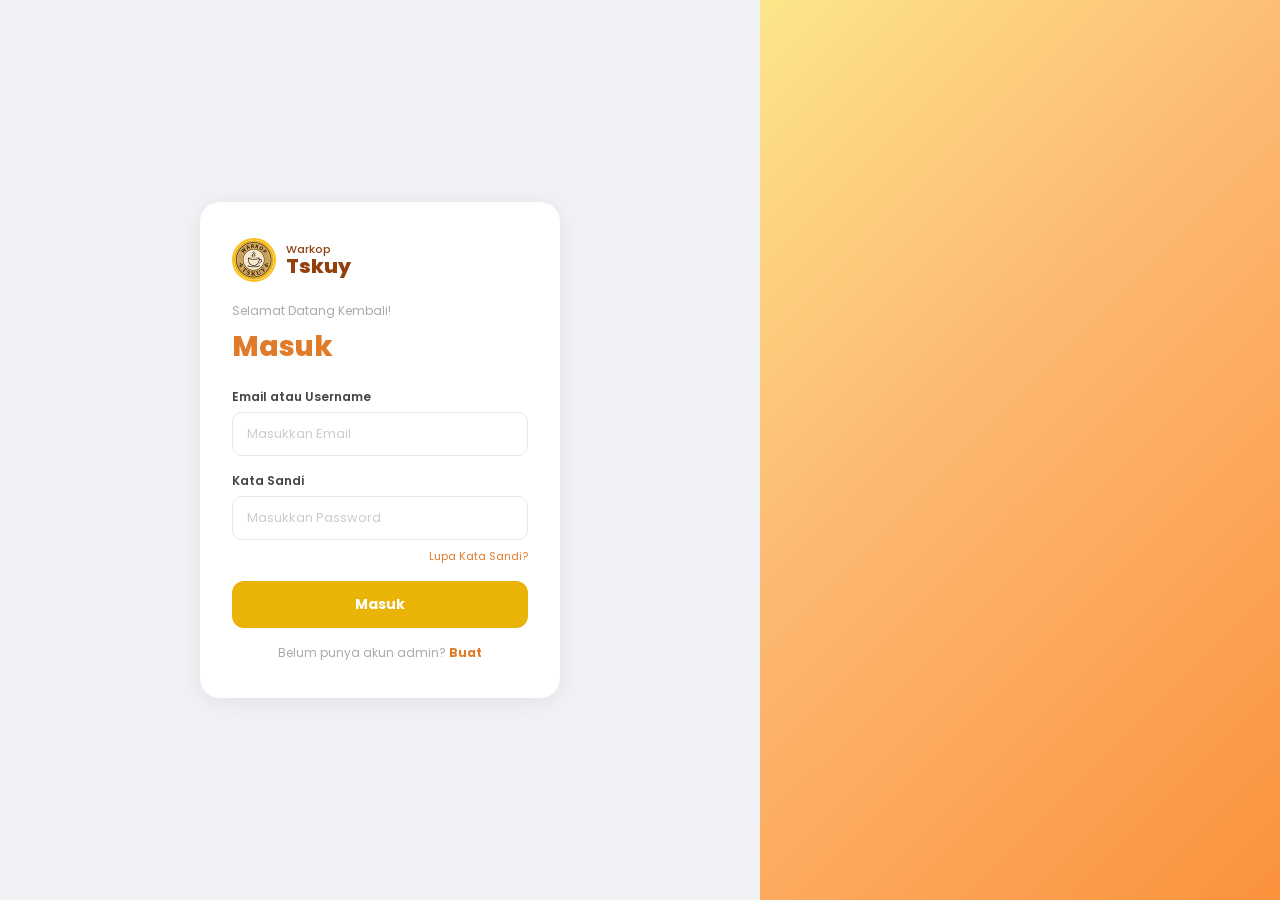
<file: login.html>
<!DOCTYPE html>
<html lang="id">
<head>
  <meta charset="UTF-8">
  <meta name="viewport" content="width=device-width, initial-scale=1.0">
  <title>Warkop Tskuy — Login</title>
  <link rel="preconnect" href="https://fonts.googleapis.com">
  <link href="https://fonts.googleapis.com/css2?family=Poppins:wght@300;400;500;600;700;800&display=swap" rel="stylesheet">
  <link rel="stylesheet" href="style.css">
</head>
<body>
  <section class="page" id="page-login">
    <div class="auth-layout">
      <div class="auth-form-col">
        <div class="auth-card">
          <div class="brand">
            <div class="brand-logo">
            <img src="image/logo_warkop.png" alt="Tskuy Kasir Logo" class="logo-login-img">
            </div>
            <div class="brand-text">
              <span class="brand-sub">Warkop</span>
              <span class="brand-name">Tskuy</span>
            </div>
          </div>

          <p class="auth-greeting">Selamat Datang Kembali!</p>
          <h1 class="auth-title">Masuk</h1>

          <div class="form-group">
            <label class="form-label">Email atau Username</label>
            <input type="text" class="form-input" placeholder="Masukkan Email">
          </div>

          <div class="form-group">
            <label class="form-label">Kata Sandi</label>
            <input type="password" class="form-input" placeholder="Masukkan Password">
            <a href="#popup-lupa" class="lupa-sandi-link">Lupa Kata Sandi?</a>
          </div>

          <a href="index.html" class="btn-primary">Masuk</a>

          <p class="auth-footer-text">
            Belum punya akun admin?

            <a href="register.html" class="auth-link">Buat</a>
          </p>

        </div>
      </div>

      <div class="auth-illus-col">
        <div class="illus-bg">
      </div>

    </div>
  </section>

  <div class="popup-target" id="popup-lupa">
    <div class="popup-box">

      <a href="#" class="popup-close-circle" aria-label="Tutup">
        <svg width="16" height="16" viewBox="0 0 24 24" fill="none" stroke="currentColor" stroke-width="2.5" stroke-linecap="round">
          <line x1="18" y1="6" x2="6" y2="18"/>
          <line x1="6" y1="6" x2="18" y2="18"/>
        </svg>
      </a>

      <h2 class="popup-title">Lupa Kata Sandi?</h2>
      <p class="popup-desc">Masukkan alamat email yang terdaftar pada akun Anda. Kami akan mengirimkan tautan untuk mereset kata sandi.</p>

      <div class="form-group" style="margin-top: 8px;">
        <label class="form-label">Alamat Email</label>
        <div class="input-icon-wrap">
          <span class="input-icon input-icon-left">
            <svg width="16" height="16" viewBox="0 0 24 24" fill="none" stroke="#aaa" stroke-width="2" stroke-linecap="round"><path d="M4 4h16c1.1 0 2 .9 2 2v12c0 1.1-.9 2-2 2H4c-1.1 0-2-.9-2-2V6c0-1.1.9-2 2-2z"/><polyline points="22,6 12,13 2,6"/></svg>
          </span>
          <input type="email" class="form-input form-input-icon" placeholder="Masukkan alamat email">
        </div>
      </div>
      <a href="#popup-buat-sandi" class="btn-primary btn-block">Kirim Tautan</a>

    </div>
  </div>

  <div class="popup-target" id="popup-buat-sandi">
    <div class="popup-box">

      <a href="#" class="popup-close-circle" aria-label="Tutup">
        <svg width="16" height="16" viewBox="0 0 24 24" fill="none" stroke="currentColor" stroke-width="2.5" stroke-linecap="round">
          <line x1="18" y1="6" x2="6" y2="18"/>
          <line x1="6" y1="6" x2="18" y2="18"/>
        </svg>
      </a>

      <h2 class="popup-title">Buat Kata Sandi Baru</h2>
      <p class="popup-desc">Silakan buat kata sandi baru untuk akun Anda.</p>

      <div class="form-group" style="margin-top: 8px;">
        <label class="form-label">Kata Sandi Baru <span class="required">*</span></label>
        <div class="input-icon-wrap">
          <input type="password" class="form-input" placeholder="Buat sandi baru">
          <span class="input-icon">
            <svg width="16" height="16" viewBox="0 0 24 24" fill="none" stroke="#aaa" stroke-width="2" stroke-linecap="round"><path d="M1 12s4-8 11-8 11 8 11 8-4 8-11 8-11-8-11-8z"/><circle cx="12" cy="12" r="3"/></svg>
          </span>
        </div>
      </div>

      <div class="form-group">
        <label class="form-label">Konfirmasi Kata Sandi <span class="required">*</span></label>
        <div class="input-icon-wrap">
          <input type="password" class="form-input" placeholder="Ulangi sandi baru">
          <span class="input-icon">
            <svg width="16" height="16" viewBox="0 0 24 24" fill="none" stroke="#aaa" stroke-width="2" stroke-linecap="round"><path d="M1 12s4-8 11-8 11 8 11 8-4 8-11 8-11-8-11-8z"/><circle cx="12" cy="12" r="3"/></svg>
          </span>
        </div>
      </div>

      <a href="#popup-berhasil" class="btn-primary btn-block">Simpan Kata Sandi Baru</a>

    </div>
  </div>

  <div class="popup-target" id="popup-berhasil">
    <div class="popup-box popup-box-center">

      <a href="#" class="popup-close-circle" aria-label="Tutup">
        <svg width="16" height="16" viewBox="0 0 24 24" fill="none" stroke="currentColor" stroke-width="2.5" stroke-linecap="round">
          <line x1="18" y1="6" x2="6" y2="18"/>
          <line x1="6" y1="6" x2="18" y2="18"/>
        </svg>
      </a>

      <h2 class="popup-title">Berhasil</h2>
      <p class="popup-desc">Selamat! Kata sandi akun Anda berhasil diubah. Klik Lanjut untuk kembali login.</p>

      <a href="#page-login" class="btn-primary btn-block" style="margin-top: 16px;">Selesai</a>

    </div>
  </div>
  
  <a href="#" class="target-overlay" aria-label="Tutup popup"></a>

</body>
</html>
</file>
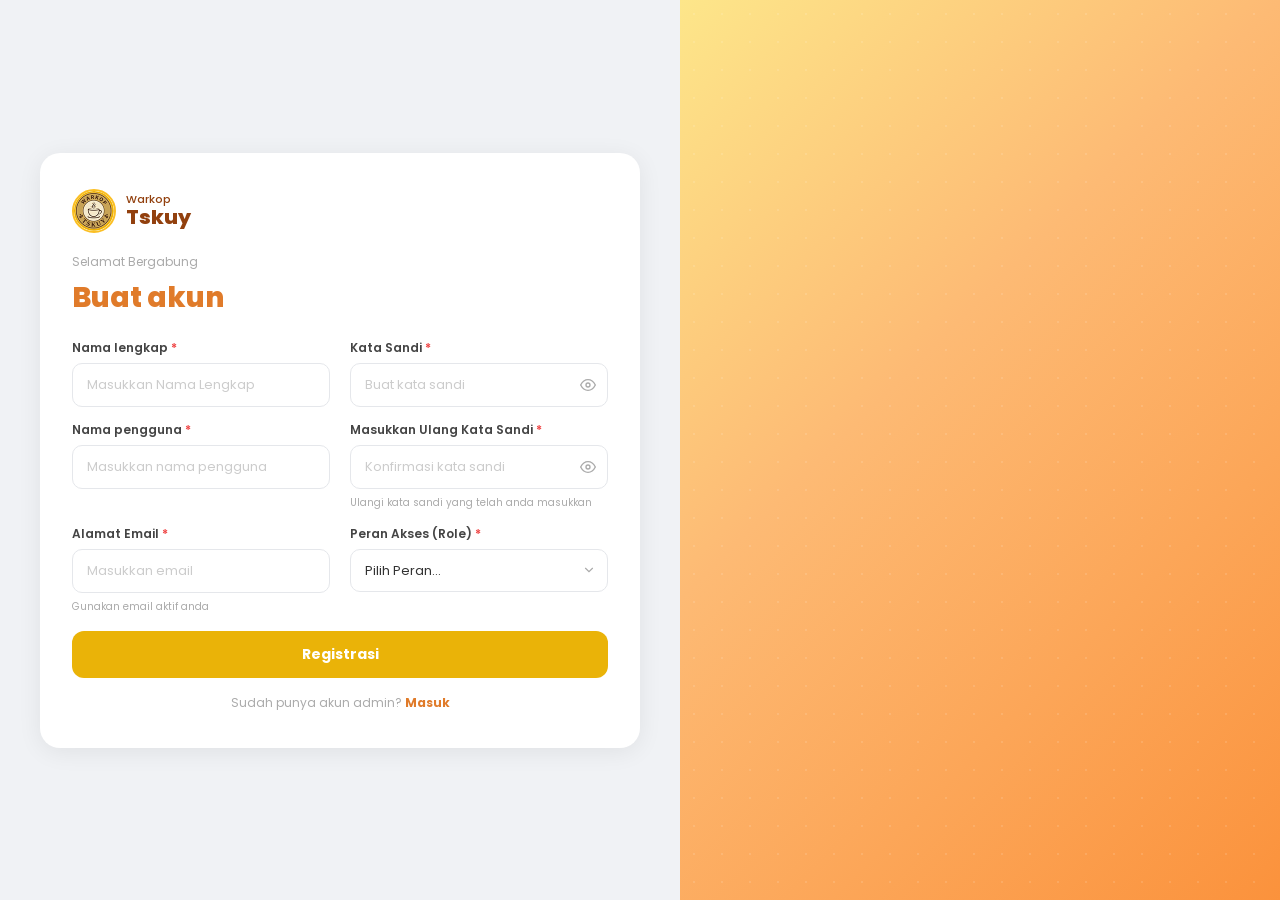
<file: register.html>
<!doctype html>
<html lang="id">
  <head>
    <meta charset="UTF-8" />
    <meta name="viewport" content="width=device-width, initial-scale=1.0" />
    <title>Warkop Tskuy — Login</title>
    <link rel="preconnect" href="https://fonts.googleapis.com" />
    <link
      href="https://fonts.googleapis.com/css2?family=Poppins:wght@300;400;500;600;700;800&display=swap"
      rel="stylesheet"
    />
    <link rel="stylesheet" href="style.css" />
  </head>
  <body>
    <section class="page page-register" id="page-register">
      <div class="auth-layout auth-layout-register">
        <div class="auth-illus-col">
          <div class="illus-bg">
            <div class="illus-pattern"></div>
          </div>
        </div>

        <div class="auth-form-col auth-form-col-register">
          <div class="auth-card auth-card-register">
            <div class="brand">
              <div class="brand-logo">
                <img
                  src="../../image/logo_warkop.png"
                  alt="Tskuy Kasir Logo"
                  class="logo-login-img"
                />
              </div>
              <div class="brand-text">
                <span class="brand-sub">Warkop</span>
                <span class="brand-name">Tskuy</span>
              </div>
            </div>

            <p class="auth-greeting">Selamat Bergabung</p>
            <h1 class="auth-title">Buat akun</h1>

            <div class="register-grid">
              <div class="form-group">
                <label class="form-label"
                  >Nama lengkap <span class="required">*</span></label
                >
                <input
                  type="text"
                  class="form-input"
                  placeholder="Masukkan Nama Lengkap"
                />
              </div>

              <div class="form-group">
                <label class="form-label"
                  >Kata Sandi <span class="required">*</span></label
                >
                <div class="input-icon-wrap">
                  <input
                    type="password"
                    class="form-input"
                    placeholder="Buat kata sandi"
                  />
                  <span class="input-icon">
                    <svg
                      width="16"
                      height="16"
                      viewBox="0 0 24 24"
                      fill="none"
                      stroke="#aaa"
                      stroke-width="2"
                      stroke-linecap="round"
                    >
                      <path d="M1 12s4-8 11-8 11 8 11 8-4 8-11 8-11-8-11-8z" />
                      <circle cx="12" cy="12" r="3" />
                    </svg>
                  </span>
                </div>
              </div>

              <div class="form-group">
                <label class="form-label"
                  >Nama pengguna <span class="required">*</span></label
                >
                <input
                  type="text"
                  class="form-input"
                  placeholder="Masukkan nama pengguna"
                />
              </div>

              <div class="form-group">
                <label class="form-label"
                  >Masukkan Ulang Kata Sandi
                  <span class="required">*</span></label
                >
                <div class="input-icon-wrap">
                  <input
                    type="password"
                    class="form-input"
                    placeholder="Konfirmasi kata sandi"
                  />
                  <span class="input-icon">
                    <svg
                      width="16"
                      height="16"
                      viewBox="0 0 24 24"
                      fill="none"
                      stroke="#aaa"
                      stroke-width="2"
                      stroke-linecap="round"
                    >
                      <path d="M1 12s4-8 11-8 11 8 11 8-4 8-11 8-11-8-11-8z" />
                      <circle cx="12" cy="12" r="3" />
                    </svg>
                  </span>
                </div>
                <span class="form-hint"
                  >Ulangi kata sandi yang telah anda masukkan</span
                >
              </div>

              <div class="form-group">
                <label class="form-label"
                  >Alamat Email <span class="required">*</span></label
                >
                <input
                  type="email"
                  class="form-input"
                  placeholder="Masukkan email"
                />
                <span class="form-hint">Gunakan email aktif anda</span>
              </div>

              <div class="form-group">
                <label class="form-label"
                  >Peran Akses (Role) <span class="required">*</span></label
                >
                <div class="select-wrap">
                  <select class="form-input form-select">
                    <option value="" disabled selected>Pilih Peran...</option>
                    <option value="kasir">Kasir</option>
                    <option value="admin">Admin</option>
                    <option value="owner">Owner</option>
                  </select>
                  <span class="select-icon">
                    <svg
                      width="14"
                      height="14"
                      viewBox="0 0 24 24"
                      fill="none"
                      stroke="#aaa"
                      stroke-width="2"
                      stroke-linecap="round"
                    >
                      <polyline points="6 9 12 15 18 9" />
                    </svg>
                  </span>
                </div>
              </div>
            </div>

            <a href="login.html" class="btn-primary">Registrasi</a>

            <p class="auth-footer-text">
              Sudah punya akun admin?
              <a href="login.html" class="auth-link">Masuk</a>
            </p>
          </div>
        </div>
      </div>
    </section>
  </body>
</html>
</file>
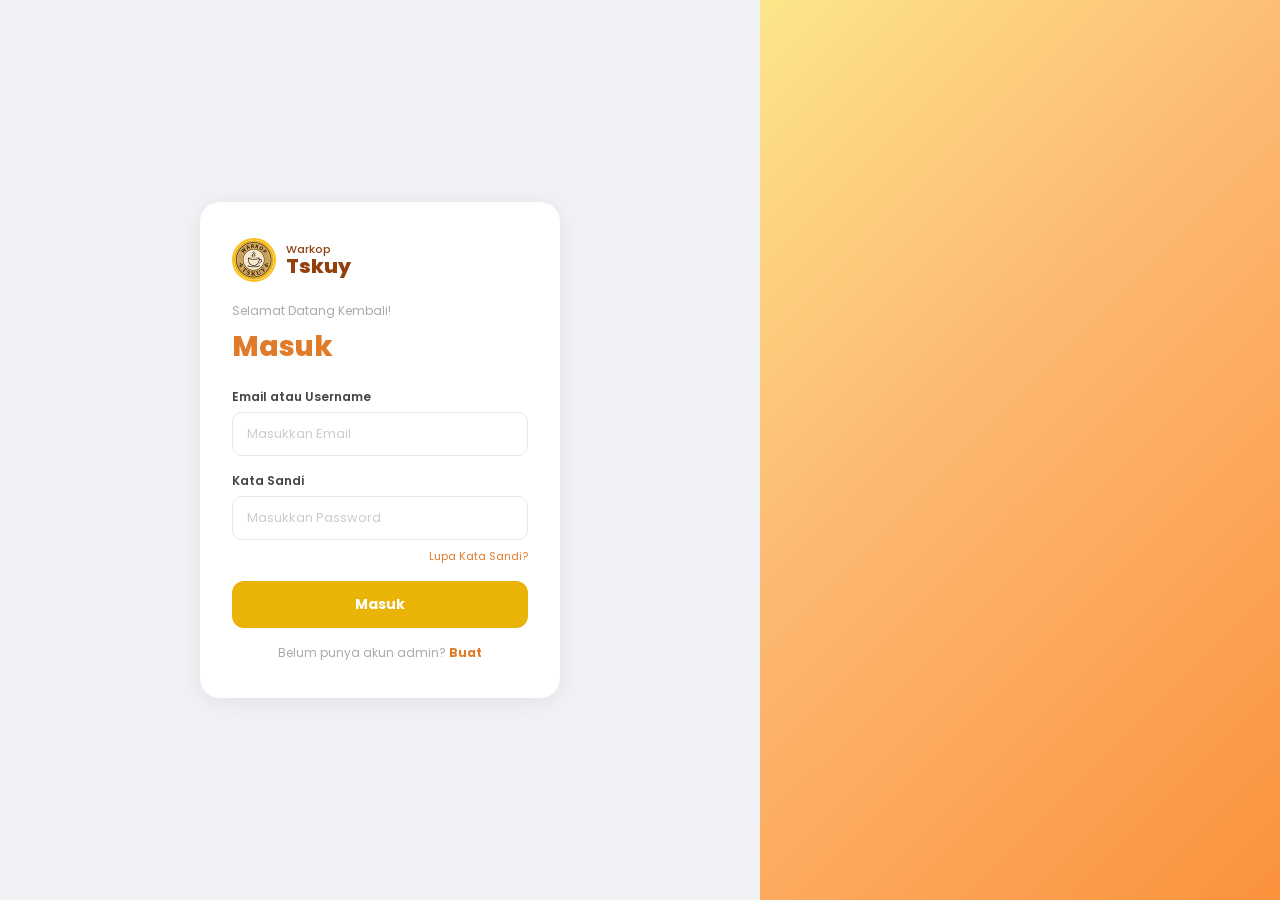
<file: tskuyy_kasir/login.html>
<!DOCTYPE html>
<html lang="id">
<head>
  <meta charset="UTF-8">
  <meta name="viewport" content="width=device-width, initial-scale=1.0">
  <title>Warkop Tskuy — Login</title>
  <link rel="preconnect" href="https://fonts.googleapis.com">
  <link href="https://fonts.googleapis.com/css2?family=Poppins:wght@300;400;500;600;700;800&display=swap" rel="stylesheet">
  <link rel="stylesheet" href="style.css">
</head>
<body>
  <section class="page" id="page-login">
    <div class="auth-layout">
      <div class="auth-form-col">
        <div class="auth-card">
          <div class="brand">
            <div class="brand-logo">
            <img src="image/logo_warkop.png" alt="Tskuy Kasir Logo" class="logo-login-img">
            </div>
            <div class="brand-text">
              <span class="brand-sub">Warkop</span>
              <span class="brand-name">Tskuy</span>
            </div>
          </div>

          <p class="auth-greeting">Selamat Datang Kembali!</p>
          <h1 class="auth-title">Masuk</h1>

          <div class="form-group">
            <label class="form-label">Email atau Username</label>
            <input type="text" class="form-input" placeholder="Masukkan Email">
          </div>

          <div class="form-group">
            <label class="form-label">Kata Sandi</label>
            <input type="password" class="form-input" placeholder="Masukkan Password">
            <a href="#popup-lupa" class="lupa-sandi-link">Lupa Kata Sandi?</a>
          </div>

          <a href="index.html" class="btn-primary">Masuk</a>

          <p class="auth-footer-text">
            Belum punya akun admin?

            <a href="register.html" class="auth-link">Buat</a>
          </p>

        </div>
      </div>

      <div class="auth-illus-col">
        <div class="illus-bg">
      </div>

    </div>
  </section>

  <div class="popup-target" id="popup-lupa">
    <div class="popup-box">

      <a href="#" class="popup-close-circle" aria-label="Tutup">
        <svg width="16" height="16" viewBox="0 0 24 24" fill="none" stroke="currentColor" stroke-width="2.5" stroke-linecap="round">
          <line x1="18" y1="6" x2="6" y2="18"/>
          <line x1="6" y1="6" x2="18" y2="18"/>
        </svg>
      </a>

      <h2 class="popup-title">Lupa Kata Sandi?</h2>
      <p class="popup-desc">Masukkan alamat email yang terdaftar pada akun Anda. Kami akan mengirimkan tautan untuk mereset kata sandi.</p>

      <div class="form-group" style="margin-top: 8px;">
        <label class="form-label">Alamat Email</label>
        <div class="input-icon-wrap">
          <span class="input-icon input-icon-left">
            <svg width="16" height="16" viewBox="0 0 24 24" fill="none" stroke="#aaa" stroke-width="2" stroke-linecap="round"><path d="M4 4h16c1.1 0 2 .9 2 2v12c0 1.1-.9 2-2 2H4c-1.1 0-2-.9-2-2V6c0-1.1.9-2 2-2z"/><polyline points="22,6 12,13 2,6"/></svg>
          </span>
          <input type="email" class="form-input form-input-icon" placeholder="Masukkan alamat email">
        </div>
      </div>
      <a href="#popup-buat-sandi" class="btn-primary btn-block">Kirim Tautan</a>

    </div>
  </div>

  <!-- ===== POPUP 2: Buat Kata Sandi Baru ===== -->
  <div class="popup-target" id="popup-buat-sandi">
    <div class="popup-box">

      <a href="#" class="popup-close-circle" aria-label="Tutup">
        <svg width="16" height="16" viewBox="0 0 24 24" fill="none" stroke="currentColor" stroke-width="2.5" stroke-linecap="round">
          <line x1="18" y1="6" x2="6" y2="18"/>
          <line x1="6" y1="6" x2="18" y2="18"/>
        </svg>
      </a>

      <h2 class="popup-title">Buat Kata Sandi Baru</h2>
      <p class="popup-desc">Silakan buat kata sandi baru untuk akun Anda.</p>

      <div class="form-group" style="margin-top: 8px;">
        <label class="form-label">Kata Sandi Baru <span class="required">*</span></label>
        <div class="input-icon-wrap">
          <input type="password" class="form-input" placeholder="Buat sandi baru">
          <span class="input-icon">
            <svg width="16" height="16" viewBox="0 0 24 24" fill="none" stroke="#aaa" stroke-width="2" stroke-linecap="round"><path d="M1 12s4-8 11-8 11 8 11 8-4 8-11 8-11-8-11-8z"/><circle cx="12" cy="12" r="3"/></svg>
          </span>
        </div>
      </div>

      <div class="form-group">
        <label class="form-label">Konfirmasi Kata Sandi <span class="required">*</span></label>
        <div class="input-icon-wrap">
          <input type="password" class="form-input" placeholder="Ulangi sandi baru">
          <span class="input-icon">
            <svg width="16" height="16" viewBox="0 0 24 24" fill="none" stroke="#aaa" stroke-width="2" stroke-linecap="round"><path d="M1 12s4-8 11-8 11 8 11 8-4 8-11 8-11-8-11-8z"/><circle cx="12" cy="12" r="3"/></svg>
          </span>
        </div>
      </div>

      <a href="#popup-berhasil" class="btn-primary btn-block">Simpan Kata Sandi Baru</a>

    </div>
  </div>

  <!-- ===== POPUP 3: Berhasil ===== -->
  <div class="popup-target" id="popup-berhasil">
    <div class="popup-box popup-box-center">

      <a href="#" class="popup-close-circle" aria-label="Tutup">
        <svg width="16" height="16" viewBox="0 0 24 24" fill="none" stroke="currentColor" stroke-width="2.5" stroke-linecap="round">
          <line x1="18" y1="6" x2="6" y2="18"/>
          <line x1="6" y1="6" x2="18" y2="18"/>
        </svg>
      </a>

      <h2 class="popup-title">Berhasil</h2>
      <p class="popup-desc">Selamat! Kata sandi akun Anda berhasil diubah. Klik Lanjut untuk kembali login.</p>

      <a href="#page-login" class="btn-primary btn-block" style="margin-top: 16px;">Selesai</a>

    </div>
  </div>

  <!-- ===== OVERLAY ===== -->
  
  <a href="#" class="target-overlay" aria-label="Tutup popup"></a>

</body>
</html>
</file>
<file: style.css>
* {
  box-sizing: border-box;
  margin: 0;
  padding: 0;
}

body {
  font-family: "Poppins", sans-serif;
  background: #f0f2f5;
  min-height: 100vh;
  overflow-x: hidden;
}

.page {
  min-height: 100vh;
  width: 100%;
}

.auth-layout {
  display: flex;
  min-height: 100vh;
}

/* Kolom form — kiri */
.auth-form-col {
  flex: 0 0 760px;
  display: flex;
  align-items: center;
  justify-content: center;
  padding: 40px 32px;
  background: #f0f2f5;
}

.auth-illus-col {
  flex: 1;
  position: relative;
  overflow: hidden;
}

.auth-card {
  background: #fff;
  border-radius: 20px;
  padding: 36px 32px;
  width: 100%;
  max-width: 360px;
  box-shadow: 0 4px 24px rgba(0, 0, 0, 0.07);
  display: flex;
  flex-direction: column;
  gap: 16px;
}

.brand {
  display: flex;
  align-items: center;
  gap: 10px;
  margin-bottom: 4px;
}

.brand-logo {
  background: #fefce8;
  border: 2px solid #fbbf24;
  border-radius: 50%;
  display: flex;
  align-items: center;
  justify-content: center;
}

.logo-login-img { width: 40px; height: 40px; object-fit: cover; border-radius: 50%; display: block; }

.brand-text {
  display: flex;
  flex-direction: column;
  line-height: 1.1;
}

.brand-sub {
  font-size: 11px;
  color: #92400e;
  font-weight: 500;
}

.brand-name {
  font-size: 20px;
  font-weight: 800;
  color: #92400e;
}

.auth-greeting {
  font-size: 12px;
  color: #aaa;
  margin-bottom: -10px;
}

.auth-title {
  font-size: 28px;
  font-weight: 800;
  color: #e07b2a;
  margin-bottom: 4px;
}

.form-group {
  display: flex;
  flex-direction: column;
  gap: 6px;
}

.form-label {
  font-size: 12px;
  font-weight: 600;
  color: #444;
}

.required {
  color: #ef4444;
}

.form-input {
  width: 100%;
  padding: 11px 14px;
  border: 1.5px solid #e5e7eb;
  border-radius: 10px;
  font-size: 13px;
  font-family: "Poppins", sans-serif;
  color: #333;
  background: #fff;
  outline: none;
  transition: border-color 0.2s;
  appearance: none;
}

.form-input:focus {
  border-color: #fbbf24;
}

.form-input::placeholder {
  color: #ccc;
}

.form-hint {
  font-size: 10px;
  color: #aaa;
}

.input-icon-wrap {
  position: relative;
}

.input-icon {
  position: absolute;
  right: 12px;
  top: 50%;
  transform: translateY(-50%);
  display: flex;
  align-items: center;
  cursor: pointer;
}

.input-icon-left {
  right: unset;
  left: 12px;
}

.form-input-icon {
  padding-left: 40px;
}

.select-wrap {
  position: relative;
}

.form-select {
  cursor: pointer;
  padding-right: 36px;
}

.select-icon {
  position: absolute;
  right: 12px;
  top: 50%;
  transform: translateY(-50%);
  pointer-events: none;
  display: flex;
  align-items: center;
}

.lupa-sandi-link {
  font-size: 11px;
  color: #e07b2a;
  text-align: right;
  text-decoration: none;
  display: block;
  margin-top: 2px;
  transition: opacity 0.2s;
}

.lupa-sandi-link:hover {
  opacity: 0.75;
}

.btn-primary {
  display: block;
  width: 100%;
  padding: 13px;
  background: #eab308;
  border: none;
  border-radius: 12px;
  color: #fff;
  font-size: 14px;
  font-weight: 700;
  font-family: "Poppins", sans-serif;
  cursor: pointer;
  text-align: center;
  text-decoration: none;
  transition:
    background 0.2s,
    transform 0.1s;
}

.btn-primary:hover {
  background: #d97706;
}

.btn-primary:active {
  transform: scale(0.98);
}

.btn-block {
  margin-top: 8px;
}

.auth-footer-text {
  font-size: 12px;
  color: #aaa;
  text-align: center;
}

.auth-link {
  color: #e07b2a;
  font-weight: 700;
  text-decoration: none;
  transition: opacity 0.2s;
}

.auth-link:hover {
  opacity: 0.75;
}

.illus-bg {
  width: 100%;
  height: 100%;
  background: linear-gradient(135deg, #fde68a 0%, #fdba74 40%, #fb923c 100%);
  position: relative;
  display: flex;
  align-items: center;
  justify-content: center;
}

.illus-pattern {
  position: absolute;
  inset: 0;
  background-image:
    radial-gradient(
      circle at 20% 20%,
      rgba(255, 255, 255, 0.15) 0%,
      transparent 50%
    ),
    radial-gradient(
      circle at 80% 80%,
      rgba(255, 255, 255, 0.1) 0%,
      transparent 50%
    ),
    radial-gradient(
      circle at 50% 50%,
      rgba(255, 255, 255, 0.05) 0%,
      transparent 60%
    );
  /* Dots pattern */
  background-image: radial-gradient(
    rgba(255, 255, 255, 0.2) 1.5px,
    transparent 1.5px
  );
  background-size: 28px 28px;
  opacity: 0.6;
}

.illus-img-wrap {
  filter: drop-shadow(0 8px 24px rgba(0, 0, 0, 0.15));
}

.illus-title {
  font-size: 28px;
  font-weight: 800;
  color: #fff;
  line-height: 1.3;
  text-shadow: 0 2px 8px rgba(0, 0, 0, 0.1);
}

.illus-sub {
  font-size: 14px;
  color: rgba(255, 255, 255, 0.85);
  font-weight: 400;
}

.auth-layout-register {
  flex-direction: row-reverse; 
}

.auth-form-col-register {
  flex: 1;
  max-width: none;
  padding: 32px 40px;
}

.auth-card-register {
  max-width: 700px;
  width: 100%;
}

.register-grid {
  display: grid;
  grid-template-columns: 1fr 1fr;
  gap: 14px 20px;
}

.popup-target {
  display: none;
  position: fixed;
  top: 50%;
  left: 50%;
  transform: translate(-50%, -50%);
  z-index: 300;
  width: 100%;
  max-width: 460px;
  padding: 0 16px;
}

#popup-lupa:target,
#popup-buat-sandi:target,
#popup-berhasil:target {
  display: block;
}

#popup-lupa:target ~ .target-overlay,
#popup-buat-sandi:target ~ .target-overlay,
#popup-berhasil:target ~ .target-overlay {
  display: block;
}

.target-overlay {
  display: none;
  position: fixed;
  inset: 0;
  background: rgba(0, 0, 0, 0.55);
  z-index: 200;
  text-decoration: none;
  cursor: default;
}

.popup-box {
  background: #fff;
  border-radius: 20px;
  padding: 40px 36px 36px;
  position: relative;
  box-shadow: 0 20px 60px rgba(0, 0, 0, 0.2);
  display: flex;
  flex-direction: column;
  gap: 12px;
}

.popup-box-center {
  text-align: center;
  align-items: center;
}

.popup-close-circle {
  position: absolute;
  top: 14px;
  right: 14px;
  width: 32px;
  height: 32px;
  border-radius: 50%;
  border: 2px solid #eab308;
  background: #fff;
  color: #eab308;
  display: flex;
  align-items: center;
  justify-content: center;
  text-decoration: none;
  transition:
    background 0.2s,
    color 0.2s;
  flex-shrink: 0;
}

.popup-close-circle:hover {
  background: #eab308;
  color: #fff;
}

.popup-title {
  font-size: 20px;
  font-weight: 800;
  color: #222;
  margin-bottom: -4px;
}

.popup-desc {
  font-size: 12px;
  color: #888;
  line-height: 1.7;
}


/* Tablet */
@media (max-width: 900px) {
  .auth-layout {
    flex-direction: column;
  }

  .auth-illus-col {
    min-height: 220px;
    flex: 0 0 220px;
  }

  .auth-form-col {
    flex: unset;
    width: 100%;
    padding: 32px 20px;
  }

  .auth-card {
    max-width: 100%;
  }

  .auth-layout-register {
    flex-direction: column;
  }

  .auth-form-col-register {
    padding: 24px 20px;
  }

  .auth-card-register {
    max-width: 100%;
  }

  .register-grid {
    grid-template-columns: 1fr;
  }

  .illus-title {
    font-size: 22px;
  }
}

@media (min-width: 770) and (max-width: 1232) {
  .auth-card {
    max-width: 280px;
    padding: 24px 18px;
  }

  .auth-card-register {
    max-width: 100%;
  }

}@media (max-width: 768px) {

  .auth-form-col,
  .auth-form-col-register {
    align-items: center;
    padding: 28px 18px;
  }

  .auth-card {
    max-width: 340px;
    width: 100%;
    padding: 26px 20px;
  }

  .auth-card-register {
    max-width: 420px;
    width: 100%;
    padding: 26px 20px;
  }
}

/* HP */
@media (max-width: 480px) {
  .auth-card {
    padding: 28px 20px;
  }

  .auth-title {
    font-size: 24px;
  }

  .popup-box {
    padding: 32px 20px 28px;
  }

  .popup-title {
    font-size: 18px;
  }

  .popup-target {
    max-width: 100%;
    padding: 0 12px;
  }
}
</file>
<file: tskuyy_kasir/style.css>
* {
  box-sizing: border-box;
  margin: 0;
  padding: 0;
}

body {
  font-family: "Poppins", sans-serif;
  background: #f0f2f5;
  min-height: 100vh;
  overflow-x: hidden;
}

.page {
  min-height: 100vh;
  width: 100%;
}

.auth-layout {
  display: flex;
  min-height: 100vh;
}

/* Kolom form — kiri */
.auth-form-col {
  flex: 0 0 760px;
  display: flex;
  align-items: center;
  justify-content: center;
  padding: 40px 32px;
  background: #f0f2f5;
}

/* Kolom ilustrasi — kanan, mengisi sisa ruang */
.auth-illus-col {
  flex: 1;
  position: relative;
  overflow: hidden;
}

.auth-card {
  background: #fff;
  border-radius: 20px;
  padding: 36px 32px;
  width: 100%;
  max-width: 360px;
  box-shadow: 0 4px 24px rgba(0, 0, 0, 0.07);
  display: flex;
  flex-direction: column;
  gap: 16px;
}

.brand {
  display: flex;
  align-items: center;
  gap: 10px;
  margin-bottom: 4px;
}

.brand-logo {
  background: #fefce8;
  border: 2px solid #fbbf24;
  border-radius: 50%;
  display: flex;
  align-items: center;
  justify-content: center;
}

.logo-login-img { width: 40px; height: 40px; object-fit: cover; border-radius: 50%; display: block; }

.brand-text {
  display: flex;
  flex-direction: column;
  line-height: 1.1;
}

.brand-sub {
  font-size: 11px;
  color: #92400e;
  font-weight: 500;
}

.brand-name {
  font-size: 20px;
  font-weight: 800;
  color: #92400e;
}

.auth-greeting {
  font-size: 12px;
  color: #aaa;
  margin-bottom: -10px;
}

.auth-title {
  font-size: 28px;
  font-weight: 800;
  color: #e07b2a;
  margin-bottom: 4px;
}

.form-group {
  display: flex;
  flex-direction: column;
  gap: 6px;
}

.form-label {
  font-size: 12px;
  font-weight: 600;
  color: #444;
}

.required {
  color: #ef4444;
}

.form-input {
  width: 100%;
  padding: 11px 14px;
  border: 1.5px solid #e5e7eb;
  border-radius: 10px;
  font-size: 13px;
  font-family: "Poppins", sans-serif;
  color: #333;
  background: #fff;
  outline: none;
  transition: border-color 0.2s;
  appearance: none;
}

.form-input:focus {
  border-color: #fbbf24;
}

.form-input::placeholder {
  color: #ccc;
}

.form-hint {
  font-size: 10px;
  color: #aaa;
}

/* Input dengan icon */
.input-icon-wrap {
  position: relative;
}

.input-icon {
  position: absolute;
  right: 12px;
  top: 50%;
  transform: translateY(-50%);
  display: flex;
  align-items: center;
  cursor: pointer;
}

/* Icon di kiri (untuk email di popup) */
.input-icon-left {
  right: unset;
  left: 12px;
}

.form-input-icon {
  padding-left: 40px;
}

/* Select dropdown */
.select-wrap {
  position: relative;
}

.form-select {
  cursor: pointer;
  padding-right: 36px;
}

.select-icon {
  position: absolute;
  right: 12px;
  top: 50%;
  transform: translateY(-50%);
  pointer-events: none;
  display: flex;
  align-items: center;
}

/* Lupa sandi link */
.lupa-sandi-link {
  font-size: 11px;
  color: #e07b2a;
  text-align: right;
  text-decoration: none;
  display: block;
  margin-top: 2px;
  transition: opacity 0.2s;
}

.lupa-sandi-link:hover {
  opacity: 0.75;
}

.btn-primary {
  display: block;
  width: 100%;
  padding: 13px;
  background: #eab308;
  border: none;
  border-radius: 12px;
  color: #fff;
  font-size: 14px;
  font-weight: 700;
  font-family: "Poppins", sans-serif;
  cursor: pointer;
  text-align: center;
  text-decoration: none;
  transition:
    background 0.2s,
    transform 0.1s;
}

.btn-primary:hover {
  background: #d97706;
}

.btn-primary:active {
  transform: scale(0.98);
}

.btn-block {
  margin-top: 8px;
}

.auth-footer-text {
  font-size: 12px;
  color: #aaa;
  text-align: center;
}

.auth-link {
  color: #e07b2a;
  font-weight: 700;
  text-decoration: none;
  transition: opacity 0.2s;
}

.auth-link:hover {
  opacity: 0.75;
}

.illus-bg {
  width: 100%;
  height: 100%;
  background: linear-gradient(135deg, #fde68a 0%, #fdba74 40%, #fb923c 100%);
  position: relative;
  display: flex;
  align-items: center;
  justify-content: center;
}

/* Pattern lingkaran dekoratif di background */
.illus-pattern {
  position: absolute;
  inset: 0;
  background-image:
    radial-gradient(
      circle at 20% 20%,
      rgba(255, 255, 255, 0.15) 0%,
      transparent 50%
    ),
    radial-gradient(
      circle at 80% 80%,
      rgba(255, 255, 255, 0.1) 0%,
      transparent 50%
    ),
    radial-gradient(
      circle at 50% 50%,
      rgba(255, 255, 255, 0.05) 0%,
      transparent 60%
    );
  /* Dots pattern */
  background-image: radial-gradient(
    rgba(255, 255, 255, 0.2) 1.5px,
    transparent 1.5px
  );
  background-size: 28px 28px;
  opacity: 0.6;
}

.illus-img-wrap {
  filter: drop-shadow(0 8px 24px rgba(0, 0, 0, 0.15));
}

.illus-title {
  font-size: 28px;
  font-weight: 800;
  color: #fff;
  line-height: 1.3;
  text-shadow: 0 2px 8px rgba(0, 0, 0, 0.1);
}

.illus-sub {
  font-size: 14px;
  color: rgba(255, 255, 255, 0.85);
  font-weight: 400;
}

.auth-layout-register {
  flex-direction: row-reverse; /* ilustrasi di kiri, form di kanan */
}

.auth-form-col-register {
  flex: 1;
  max-width: none;
  padding: 32px 40px;
}

.auth-card-register {
  max-width: 700px;
  width: 100%;
}

/* Grid 2 kolom untuk field register */
.register-grid {
  display: grid;
  grid-template-columns: 1fr 1fr;
  gap: 14px 20px;
}

/* Semua popup tersembunyi secara default */
.popup-target {
  display: none;
  position: fixed;
  top: 50%;
  left: 50%;
  transform: translate(-50%, -50%);
  z-index: 300;
  width: 100%;
  max-width: 460px;
  padding: 0 16px;
}

/* Popup muncul saat jadi :target */
#popup-lupa:target,
#popup-buat-sandi:target,
#popup-berhasil:target {
  display: block;
}

/* Overlay muncul saat salah satu popup aktif */
#popup-lupa:target ~ .target-overlay,
#popup-buat-sandi:target ~ .target-overlay,
#popup-berhasil:target ~ .target-overlay {
  display: block;
}

/* Overlay — latar gelap di belakang popup */
.target-overlay {
  display: none;
  position: fixed;
  inset: 0;
  background: rgba(0, 0, 0, 0.55);
  z-index: 200;
  text-decoration: none;
  cursor: default;
}

.popup-box {
  background: #fff;
  border-radius: 20px;
  padding: 40px 36px 36px;
  position: relative;
  box-shadow: 0 20px 60px rgba(0, 0, 0, 0.2);
  display: flex;
  flex-direction: column;
  gap: 12px;
}

.popup-box-center {
  text-align: center;
  align-items: center;
}

.popup-close-circle {
  position: absolute;
  top: 14px;
  right: 14px;
  width: 32px;
  height: 32px;
  border-radius: 50%;
  border: 2px solid #eab308;
  background: #fff;
  color: #eab308;
  display: flex;
  align-items: center;
  justify-content: center;
  text-decoration: none;
  transition:
    background 0.2s,
    color 0.2s;
  flex-shrink: 0;
}

.popup-close-circle:hover {
  background: #eab308;
  color: #fff;
}

.popup-title {
  font-size: 20px;
  font-weight: 800;
  color: #222;
  margin-bottom: -4px;
}

.popup-desc {
  font-size: 12px;
  color: #888;
  line-height: 1.7;
}


/* Tablet */
@media (max-width: 900px) {
  .auth-layout {
    flex-direction: column;
  }

  .auth-illus-col {
    min-height: 220px;
    flex: 0 0 220px;
  }

  .auth-form-col {
    flex: unset;
    width: 100%;
    padding: 32px 20px;
  }

  .auth-card {
    max-width: 100%;
  }

  .auth-layout-register {
    flex-direction: column;
  }

  .auth-form-col-register {
    padding: 24px 20px;
  }

  .auth-card-register {
    max-width: 100%;
  }

  .register-grid {
    grid-template-columns: 1fr;
  }

  .illus-title {
    font-size: 22px;
  }
}

/* HP */
@media (max-width: 480px) {
  .auth-card {
    padding: 28px 20px;
  }

  .auth-title {
    font-size: 24px;
  }

  .popup-box {
    padding: 32px 20px 28px;
  }

  .popup-title {
    font-size: 18px;
  }

  .popup-target {
    max-width: 100%;
    padding: 0 12px;
  }
}
</file>
